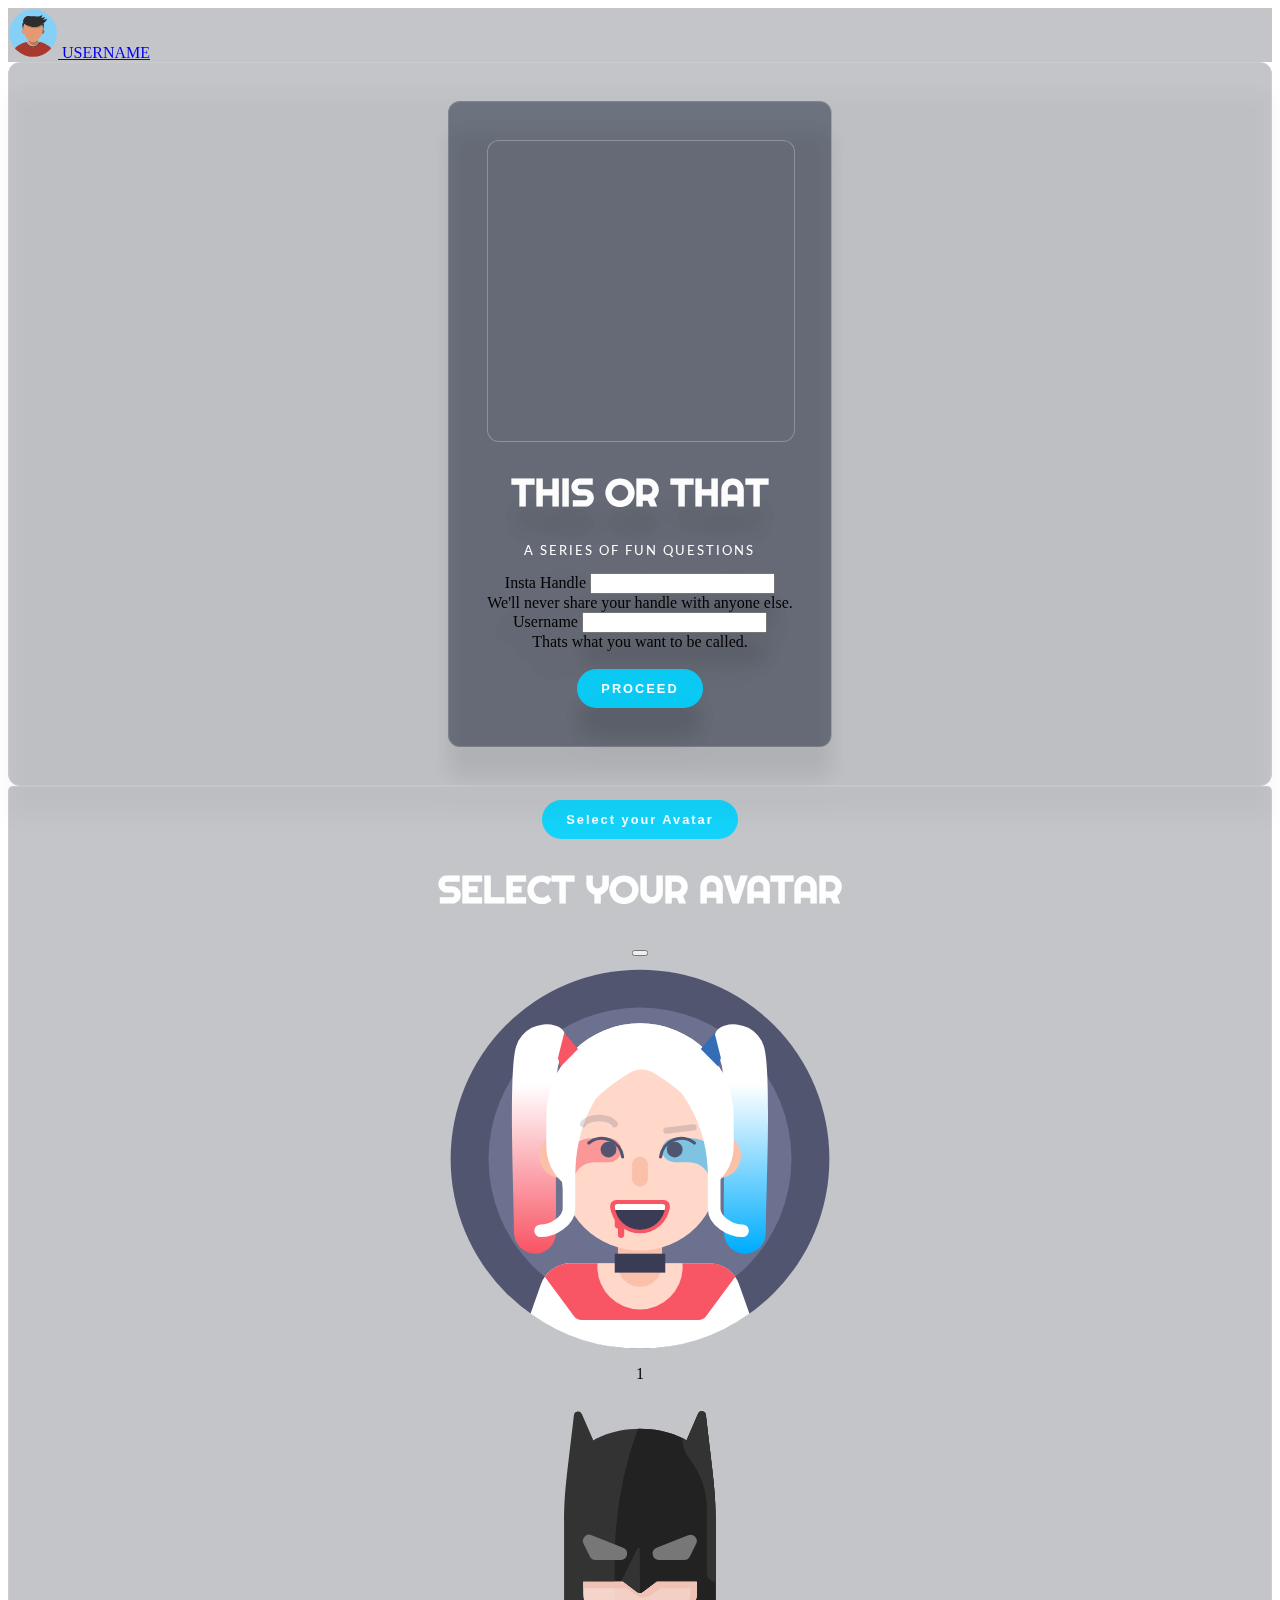
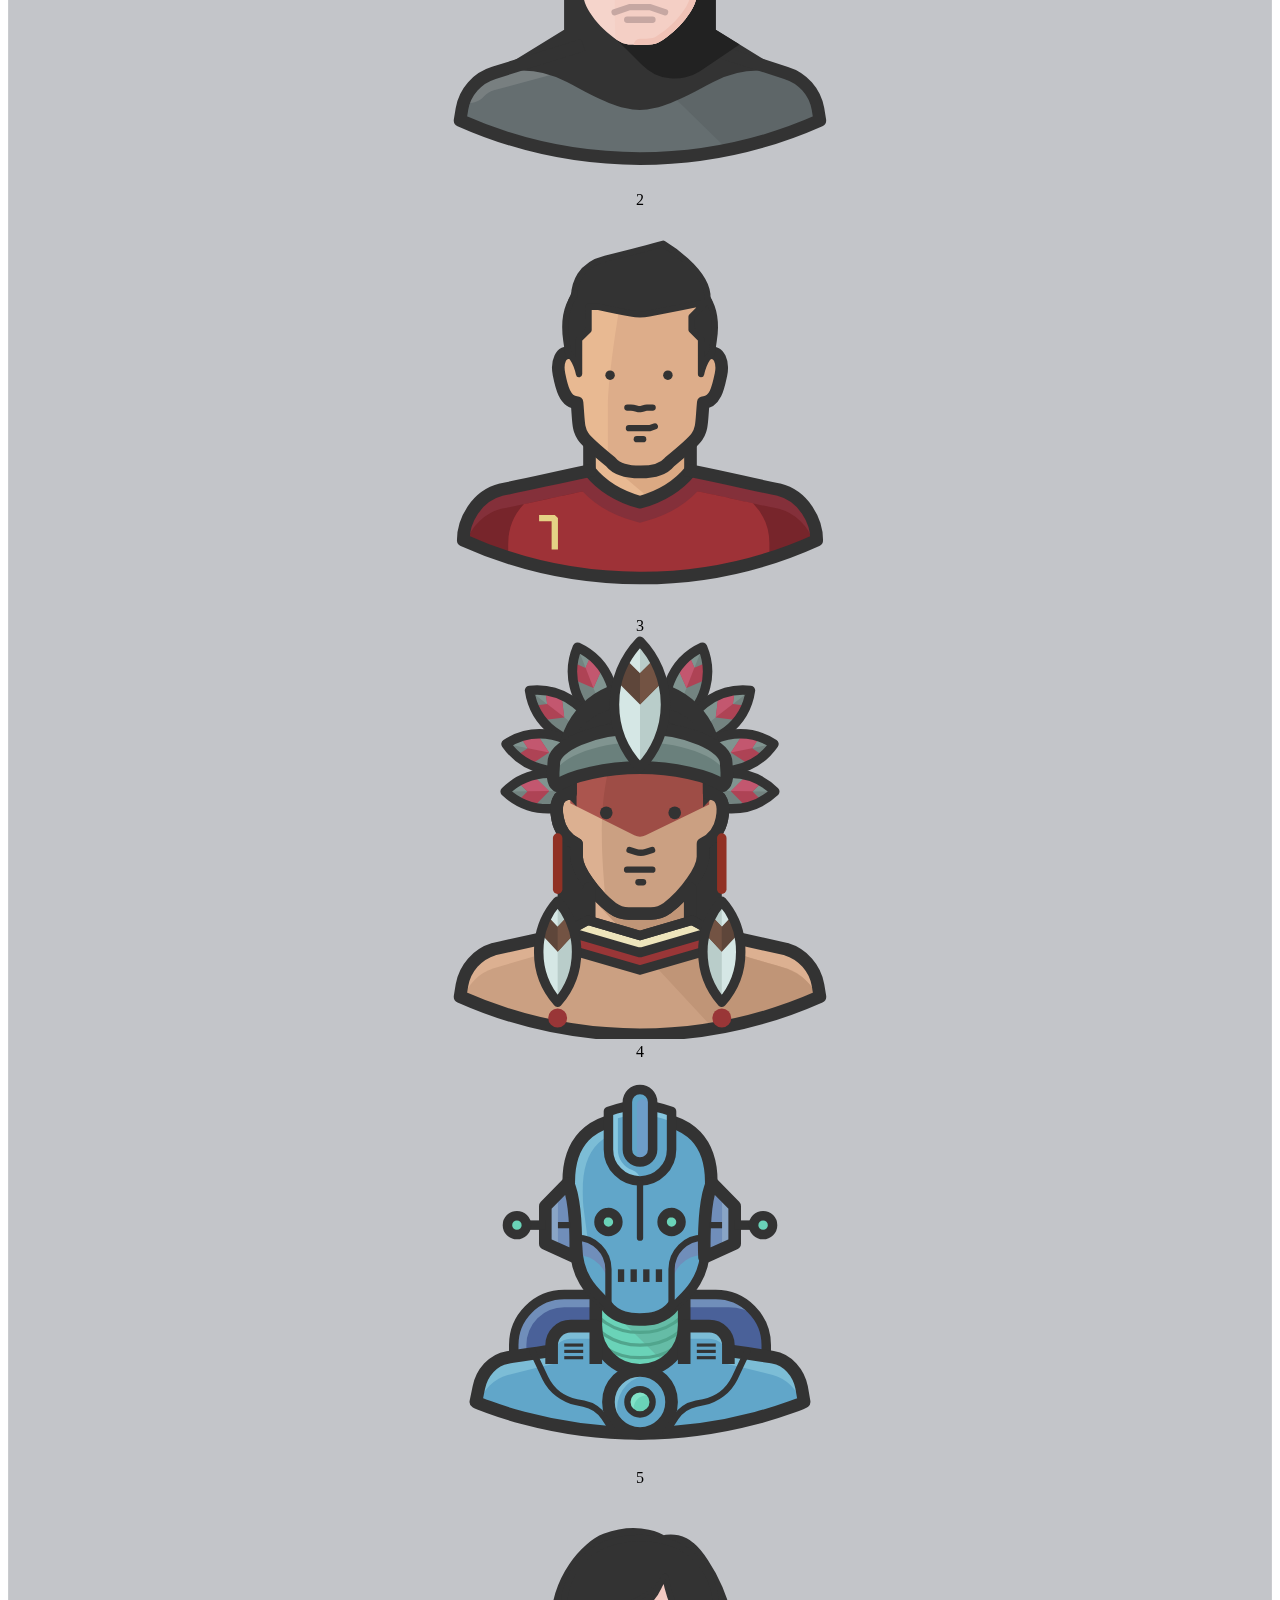
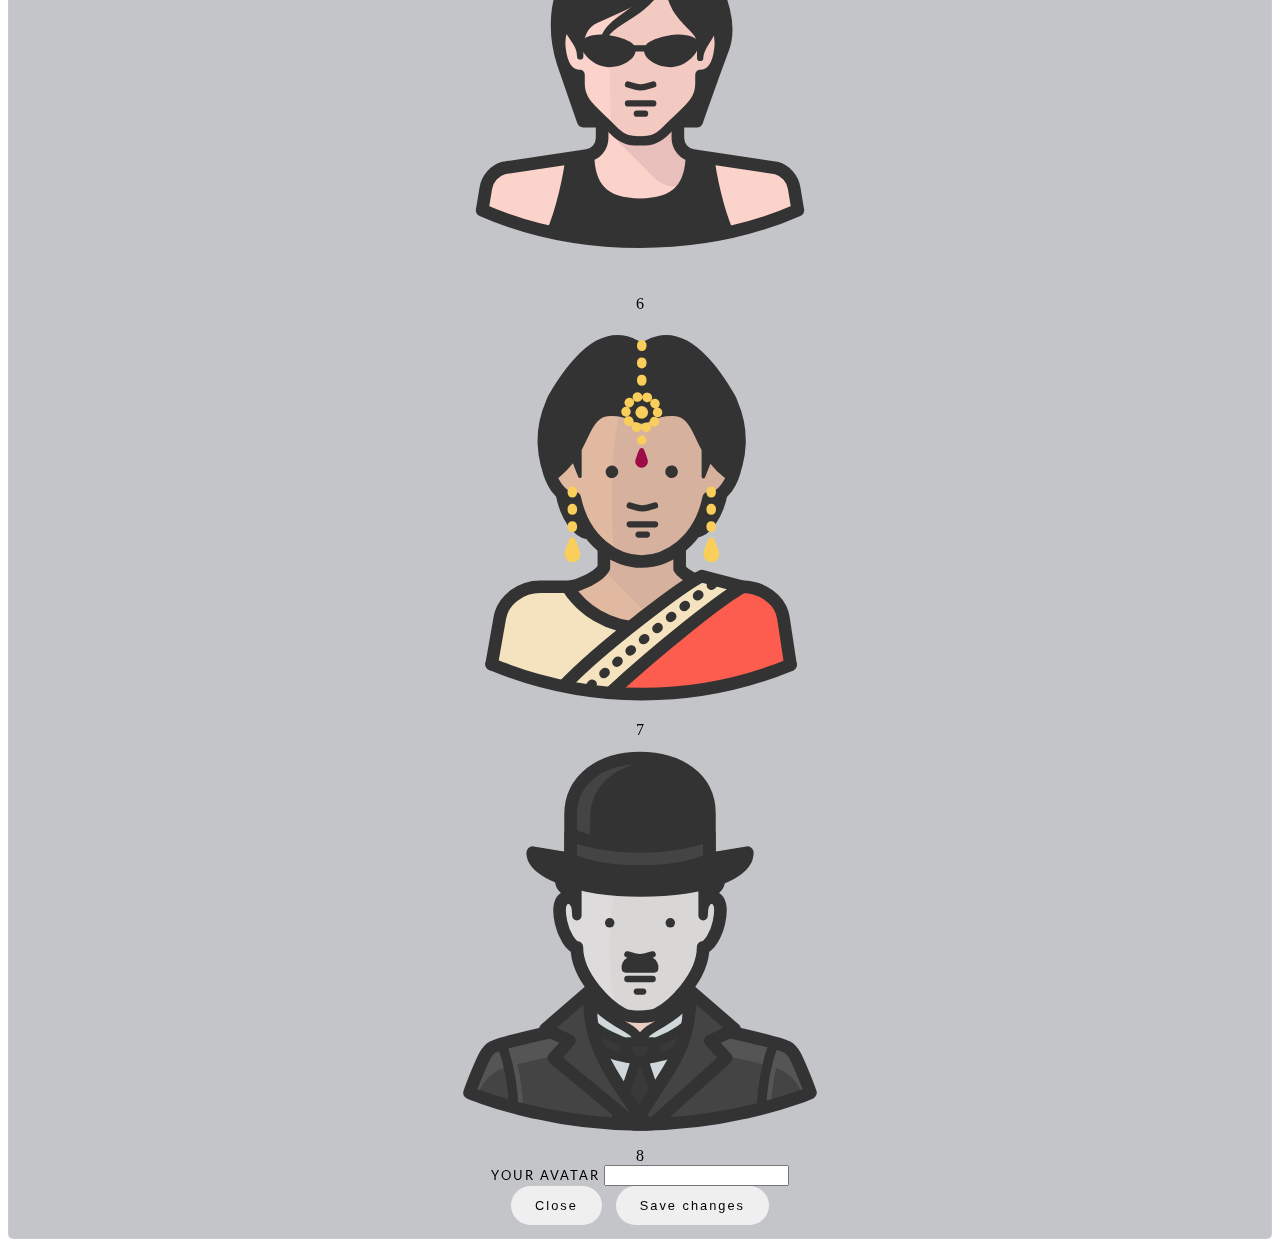
<file: index.html>
<!DOCTYPE html>
<html lang="en">

<head>
    <meta charset="UTF-8" />
    <meta name="viewport" content="width=device-width, initial-scale=1.0" />
    <title>Recommend</title>
    <link href="https://cdn.jsdelivr.net/npm/bootstrap@5.3.2/dist/css/bootstrap.min.css" rel="stylesheet"
        integrity="sha384-T3c6CoIi6uLrA9TneNEoa7RxnatzjcDSCmG1MXxSR1GAsXEV/Dwwykc2MPK8M2HN" crossorigin="anonymous" />
    <link rel="preconnect" href="https://fonts.googleapis.com" />
    <link rel="preconnect" href="https://fonts.gstatic.com" crossorigin />
    <link href="https://fonts.googleapis.com/css2?family=Titillium+Web&display=swap" rel="stylesheet" />
    <link rel="stylesheet" href="styles2.css" />
</head>

<body>
    <nav class="navbar  mb-4 " data-bs-theme="dark" style="background-color:  rgba(17, 25, 40, 0.25);">
        <div class="container-fluid">
            <a class="navbar-brand" href="#">
                <img src="./Images/male_boy_person_people_avatar_icon_159358.svg" id="UserAvatar" alt="Logo" width="50"
                    height="50" class="d-inline-block align-text-top">
                <span id="UserName" class="ms-4"> USERNAME</span>
            </a>
        </div>
    </nav>

    <div class="container text-center" id="q0">


        <div class="row d-flex justify-content-center">

            <div class="col ms-2 mt-2">

                <div class="container">
                    <div class="wrapper">
                        <div class="banner-image-0 img-fluid"> </div>
                        <h1 class="mt-2">This or That</h1>
                        <p> A series of fun questions </p>
                    </div>
                    <form>
                        <div class="mb-3">
                            <label for="exampleInputEmail1" class="form-label text-white">Insta Handle</label>
                            <input type="text" class="form-control text-center" id="insta_id"
                                aria-describedby="emailHelp" />
                            <div id="emailHelp" class="form-text text-white">
                                We'll never share your handle with anyone else.
                            </div>
                        </div>
                        <div class="mb-3">
                            <label for="exampleInputPassword1" class="form-label text-white">
                                Username
                            </label>
                            <input type="text" class="form-control text-center" id="userName1"
                                aria-describedby="userHelp" />
                            <div id="userHelp" class="form-text text-white">
                                Thats what you want to be called.
                            </div>
                        </div>





                        <div class="mb-3 form-check mt-2">



                        </div>
                    </form>
                    <div class="button-wrapper">

                        <button class="btn fill" id="page0to1">PROCEED</button>
                    </div>
                </div>
            </div>

        </div>
    </div>

    <div id="q11" class="container-2">
        <button type="button" class="btn btn-primary fill" data-bs-toggle="modal" data-bs-target="#exampleModal">
            Select your Avatar
        </button>

        <div class="modal fade" id="exampleModal" tabindex="-1" aria-labelledby="exampleModalLabel" aria-hidden="true">
            <div class="modal-dialog">
                <div class="modal-content">
                    <div class="modal-header text-center">
                        <h1 class="modal-title fs-5 fw-bold" id="exampleModalLabel">
                            Select Your Avatar
                        </h1>
                        <button type="button" class="btn-close" data-bs-dismiss="modal" aria-label="Close"></button>
                    </div>
                    <div class="modal-body">
                        <div class="container-fluid">
                            <div class="row">
                                <div class="col-md-4">
                                    <img title="Harvey Quinn"
                                        src="./Images/4043270-avatar-joker-squad-suicide-woman_113256.svg" />
                                    1
                                </div>
                                <div class="col-md-4 ms-auto">
                                    <img title="Bataman" src="./Images/batman_90804.svg" />
                                    2
                                </div>
                            </div>
                            <div class="row">
                                <div class="col-md-4">
                                    <img title="Ronaldo" src="./Images/cristianoronaldo_90805.svg" />
                                    3
                                </div>
                                <div class="col-md-4 ms-auto">
                                    <img title="Native man" src="./Images/nativeman_90827.svg" />
                                    4
                                </div>
                            </div>
                            <div class="row">
                                <div class="col-md-4">
                                    <img title="Robot" src="./Images/robot01_90832.svg" />
                                    5
                                </div>
                                <div class="col-md-4 ms-auto">
                                    <img title="Trinity" src="./Images/trinity_90829.svg" />
                                    6
                                </div>
                            </div>
                            <div class="row">
                                <div class="col-md-4">
                                    <img title="Woman" src="./Images/indianwoman_90828.svg" />
                                    7
                                </div>
                                <div class="col-md-4 ms-auto">
                                    <img title="Charlie Chaplin" src="./Images/charliechaplin_90809.svg" />
                                    8
                                </div>
                            </div>
                        </div>
                    </div>
                    <div class="mb-3">
                        <label for="Avatar" class="form-label text-center f ms-4 fw-bold">Your Avatar</label>
                        <input type="text" id="avatarId" class="form-control text-center" id="Avatar" />
                    </div>
                    <div class="modal-footer">
                        <button type="button" class="btn btn-secondary" data-bs-dismiss="modal">
                            Close
                        </button>
                        <button type="button" class="btn btn-primary" id="userAvatarSubmit" data-bs-dismiss="modal">
                            Save changes
                        </button>
                    </div>
                </div>
            </div>
        </div>
    </div>


    <div class="container text-center hidden" id="q1">

        <div class="row d-flex justify-content-center">
            <div class="col ms-2 mr-2 mt-2">

                <div class="container">
                    <div class="wrapper">
                        <div class="banner-image-1 img-fluid"> </div>
                        <h1 class="mt-2">Christopher Nolan's Batman Trilogy</h1>
                        <p>2005-2012
                        </p>
                    </div>
                    <div class="button-wrapper">

                        <button class="btn fill" type="submit" id="page1to2a">SELECT</button>

                    </div>
                </div>
            </div>
            <div class="col ms-2 mt-2">

                <div class="container">
                    <div class="wrapper">
                        <div class="banner-image-2 img-fluid"> </div>
                        <h1 class="mt-2">Marvel's Avengers Phase 3 Series</h1>
                        <p>2008-2019</p>
                    </div>
                    <div class="button-wrapper">

                        <button class="btn fill" id="page1to2b">SELECT</button>
                    </div>
                </div>
            </div>

        </div>
    </div>





    <div class="container text-center hidden" id="q2">

        <div class="row d-flex justify-content-center">
            <div class="col ms-2 mr-2 mt-2">

                <div class="container">
                    <div class="wrapper">
                        <div class="banner-image-3 img-fluid"> </div>
                        <h1 class="mt-2">Harry Potter Series</h1>
                        <p>2001-2011
                        </p>
                    </div>
                    <div class="button-wrapper">

                        <button class="btn fill" type="submit" id="page2to3a">SELECT</button>

                    </div>
                </div>
            </div>
            <div class="col ms-2 mt-2">

                <div class="container">
                    <div class="wrapper">
                        <div class="banner-image-4 img-fluid"> </div>
                        <h1 class="mt-2">Lord of the Rings Series</h1>
                        <p>1937-2022</p>
                    </div>
                    <div class="button-wrapper">

                        <button class="btn fill" id="page2to3b">SELECT</button>
                    </div>
                </div>
            </div>

        </div>
    </div>



    <div class="container text-center hidden" id="q3">

        <div class="row d-flex justify-content-center">
            <div class="col ms-2 mr-2 mt-2">

                <div class="container">
                    <div class="wrapper">
                        <div class="banner-image-5 img-fluid"> </div>
                        <h1 class="mt-2">E-Sports</h1>
                        <p>(FIFA, Fortnite , PUBG, COD, Valorant, Dota 2, CS:GO)
                        </p>
                    </div>
                    <div class="button-wrapper">

                        <button class="btn fill" type="submit" id="page3to4a">SELECT</button>

                    </div>
                </div>
            </div>
            <div class="col ms-2 mt-2">

                <div class="container">
                    <div class="wrapper">
                        <div class="banner-image-6 img-fluid"> </div>
                        <h1 class="mt-2">Outdoor Sports</h1>
                        <p>(Football , Cricket , Basketball , Badminton )</p>
                    </div>
                    <div class="button-wrapper">

                        <button class="btn fill" id="page3to4b">SELECT</button>
                    </div>
                </div>
            </div>

        </div>
    </div>




    <div class="container text-center hidden" id="q4">

        <div class="row d-flex justify-content-center">
            <div class="col ms-2 mr-2 mt-2">

                <div class="container">
                    <div class="wrapper">
                        <div class="banner-image-7 img-fluid"> </div>
                        <h1 class="mt-2">Friends</h1>
                        <p>1994-2004
                        </p>
                    </div>
                    <div class="button-wrapper">

                        <button class="btn fill" type="submit" id="page4to5a">SELECT</button>

                    </div>
                </div>
            </div>
            <div class="col ms-2 mt-2">

                <div class="container">
                    <div class="wrapper">
                        <div class="banner-image-8 img-fluid"> </div>
                        <h1 class="mt-2">The Office</h1>
                        <p>
                            2005-2013
                        </p>
                    </div>
                    <div class="button-wrapper">

                        <button class="btn fill" id="page4to5b">SELECT</button>
                    </div>
                </div>
            </div>

        </div>
    </div>




    <div class="container text-center hidden" id="q5">

        <div class="row d-flex justify-content-center">
            <div class="col ms-2 mr-2 mt-2">

                <div class="container">
                    <div class="wrapper">
                        <div class="banner-image-9 img-fluid"> </div>
                        <h1 class="mt-2">Foodie tour</h1>
                        <p>🍩🍜🍔🍕
                        </p>
                    </div>
                    <div class="button-wrapper">

                        <button class="btn fill" type="submit" id="page5to6a">SELECT</button>

                    </div>
                </div>
            </div>
            <div class="col ms-2 mt-2">

                <div class="container">
                    <div class="wrapper">
                        <div class="banner-image-10 img-fluid"> </div>
                        <h1 class="mt-2">Historical sightseeing</h1>
                        <p>
                            🏰🕌🏯🏟️
                        </p>
                    </div>
                    <div class="button-wrapper">

                        <button class="btn fill" id="page5to6b">SELECT</button>
                    </div>
                </div>
            </div>

        </div>
    </div>




    <div class="container text-center hidden" id="q6">

        <div class="row d-flex justify-content-center">
            <div class="col ms-2 mr-2 mt-2">

                <div class="container">
                    <div class="wrapper">
                        <div class="banner-image-11 img-fluid"> </div>
                        <h1 class="mt-2">Naruto</h1>
                        <p> 2002-2017
                        </p>
                    </div>
                    <div class="button-wrapper">

                        <button class="btn fill" type="submit" id="page6to7a">SELECT</button>

                    </div>
                </div>
            </div>
            <div class="col ms-2 mt-2">

                <div class="container">
                    <div class="wrapper">
                        <div class="banner-image-12 img-fluid"> </div>
                        <h1 class="mt-2">One Piece</h1>
                        <p>
                            1999-2022
                        </p>
                    </div>
                    <div class="button-wrapper">

                        <button class="btn fill" id="page6to7b">SELECT</button>
                    </div>
                </div>
            </div>

        </div>
    </div>











    <div class="container text-center hidden" id="q7">

        <div class="row d-flex justify-content-center">
            <div class="col ms-2 mr-2 mt-2">

                <div class="container">
                    <div class="wrapper">
                        <div class="banner-image-13 img-fluid"> </div>
                        <h1 class="mt-2">Ed Sheeran</h1>
                        <p> (Perfect , Shape of You , Castle on the Hill, Thinking Out Loud)
                        </p>
                    </div>
                    <div class="button-wrapper">

                        <button class="btn fill" type="submit" id="page7to8a">SELECT</button>

                    </div>
                </div>
            </div>
            <div class="col ms-2 mt-2">

                <div class="container">
                    <div class="wrapper">
                        <div class="banner-image-14 img-fluid"> </div>
                        <h1 class="mt-2">Shawn Mendes</h1>
                        <p>
                            (Stitches , Treat You Better , In My Blood , There's Nothing Holdin' Me Back)
                        </p>
                    </div>
                    <div class="button-wrapper">

                        <button class="btn fill" id="page7to8b">SELECT</button>
                    </div>
                </div>
            </div>

        </div>
    </div>

















    <div class="container text-center hidden" id="q8">

        <div class="row d-flex justify-content-center">
            <div class="col ms-2 mr-2 mt-2">

                <div class="container">
                    <div class="wrapper">
                        <div class="banner-image-15 img-fluid"> </div>
                        <h1 class="mt-2">Call Person </h1>
                        <p>
                        </p>
                    </div>
                    <div class="button-wrapper">

                        <button class="btn fill" type="submit" id="page8to9a">SELECT</button>

                    </div>
                </div>
            </div>
            <div class="col ms-2 mt-2">

                <div class="container">
                    <div class="wrapper">
                        <div class="banner-image-16 img-fluid"> </div>
                        <h1 class="mt-2">Text Person</h1>
                        <p>

                        </p>
                    </div>
                    <div class="button-wrapper">

                        <button class="btn fill" id="page8to9b">SELECT</button>
                    </div>
                </div>
            </div>

        </div>
    </div>




    <div class="container text-center hidden" id="q9">

        <div class="row d-flex justify-content-center">
            <div class="col ms-2 mr-2 mt-2">

                <div class="container">
                    <div class="wrapper">
                        <div class="banner-image-17 img-fluid"> </div>
                        <h1 class="mt-2">Virat Kohli</h1>
                        <p>
                            82* (53) vs Pakistan, 2022
                        </p>
                    </div>
                    <div class="button-wrapper">

                        <button class="btn fill" type="submit" id="page9to10a">SELECT</button>

                    </div>
                </div>
            </div>
            <div class="col ms-2 mt-2">

                <div class="container">
                    <div class="wrapper">
                        <div class="banner-image-18 img-fluid"> </div>
                        <h1 class="mt-2">Sachin Tendulkar</h1>
                        <p>
                            143 (131) & 1/27 vs Australia, 1998

                        </p>
                    </div>
                    <div class="button-wrapper">

                        <button class="btn fill" id="page9to10b">SELECT</button>
                    </div>
                </div>
            </div>

        </div>
    </div>



    <div class="container text-center hidden" id="q10">

        <div class="row d-flex justify-content-center">
            <div class="col ms-2 mr-2 mt-2">

                <div class="container">
                    <div class="wrapper">
                        <div class="banner-image-19 img-fluid"> </div>
                        <h1 class="mt-2">Fight 100 duck-sized horses</h1>
                        <p>
                            🐎
                        </p>
                    </div>
                    <div class="button-wrapper">

                        <button class="btn fill" id="page10to11a" type="submit"> SELECT</button>

                    </div>
                </div>
            </div>
            <div class="col ms-2 mt-2">

                <div class="container">
                    <div class="wrapper">
                        <div class="banner-image-20 img-fluid"> </div>
                        <h1 class="mt-2">Fight a horse sized duck</h1>
                        <p>
                            🦆

                        </p>
                    </div>
                    <div class="button-wrapper">

                        <button class="btn fill" id="page10to11b">SELECT</button>
                    </div>
                </div>
            </div>

        </div>
    </div>





    <div class="container text-center hidden " id="q12">

        <div class="row d-flex justify-content-center">
            <div class="col ms-2 mr-2 mt-2">

                <div class="container">
                    <div class="wrapper d-flex justify-content-center">

                        <img src="./Images/batman_90804.svg" class="rounded mx-auto d-block img-fluid"
                            id="final_page_p_img" alt="...">
                    </div>
                    <div class="container">
                        <h2 class="text-center" id="final_page_username"></h2>



                    </div>
                </div>

            </div>

        </div>


        <div class="row ">
            <div class="col-4 ">

                <div class=" d-flex justify-content-center">

                    <img src="./Images/charliechaplin_90809.svg" class="rounded mx-auto d-block img-fluid"
                        style="min-width: 8rem; min-height: 8rem;" alt="..." id="recom_1_img">


                </div>
                <p id="recom_1_username"></p>


            </div>
            <div class="col-4 ">
                <div class=" d-flex justify-content-center">

                    <img src="./Images/cristianoronaldo_90805.svg" class="rounded mx-auto d-block img-fluid"
                        style="min-width: 8rem; min-height: 8rem;" alt="..." id="recom_2_img">
                </div>
                <p id="recom_2_username"></p>
            </div>
            <div class="col-4 ">

                <div class=" d-flex justify-content-center">

                    <img src="./Images/trinity_90829.svg" class="rounded mx-auto d-block img-fluid"
                        style="min-width: 8rem; min-height: 8rem;" alt="..." id="recom_3_img">

                </div>
                <p id="recom_3_username"></p>
            </div>

        </div>

    </div>






    <script src="https://cdn.jsdelivr.net/npm/bootstrap@5.3.2/dist/js/bootstrap.bundle.min.js"
        integrity="sha384-C6RzsynM9kWDrMNeT87bh95OGNyZPhcTNXj1NW7RuBCsyN/o0jlpcV8Qyq46cDfL"
        crossorigin="anonymous"></script>
    <script src="app2.js"></script>
</body>

</html>
</file>
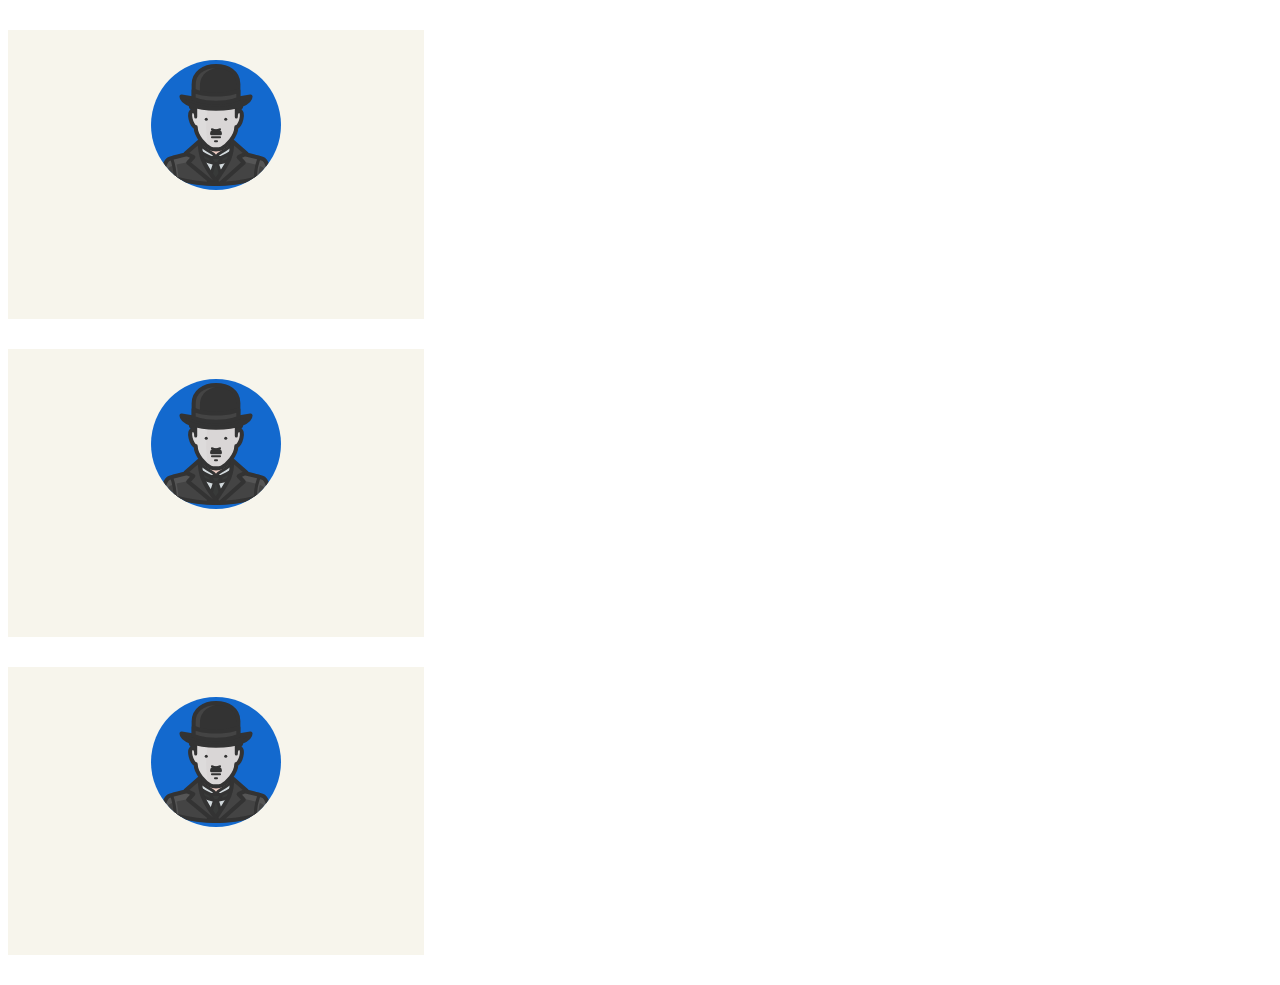
<file: hey.html>
<!DOCTYPE html>
<html lang="en">

<head>
    <meta charset="UTF-8" />
    <meta name="viewport" content="width=device-width, initial-scale=1.0" />
    <title>Recommend</title>
    <link href="https://cdn.jsdelivr.net/npm/bootstrap@5.3.2/dist/css/bootstrap.min.css" rel="stylesheet"
        integrity="sha384-T3c6CoIi6uLrA9TneNEoa7RxnatzjcDSCmG1MXxSR1GAsXEV/Dwwykc2MPK8M2HN" crossorigin="anonymous" />
    <link rel="preconnect" href="https://fonts.googleapis.com" />
    <link rel="preconnect" href="https://fonts.gstatic.com" crossorigin />
    <link href="https://fonts.googleapis.com/css2?family=Titillium+Web&display=swap" rel="stylesheet" />
    <link rel="stylesheet" href="styles3.css" />

</head>

<body onload="loadRecommendations()">





    <div class="container">

        <h1 class="text-center text-black">Your Recommendations </h1>
        <div class="row">
            <div class="col-12 col-sm-6 col-md-4 col-lg-4">
                <div class="our-team">
                    <div class="picture">
                        <img class="img-fluid" id="recom_1_img" src="">
                    </div>
                    <div class="team-content">
                        <h3 class="name" id="recom_1_username">hey</h3>
                        <ul class="social">
                            <h3 class="text-white"></h3>
                        </ul>
                    </div>

                </div>
            </div>
            <div class="col-12 col-sm-6 col-md-4 col-lg-4">
                <div class="our-team">
                    <div class="picture">
                        <img class="img-fluid" id="recom_2_img">
                    </div>
                    <div class="team-content">
                        <h3 class="name" id="recom_2_username"></h3>

                    </div>
                    <ul class="social">
                        <h3 class="text-white"></h3>
                    </ul>
                </div>
            </div>
            <div class="col-12 col-sm-6 col-md-4 col-lg-4">
                <div class="our-team">
                    <div class="picture">
                        <img class="img-fluid" id="recom_3_img">
                    </div>
                    <div class="team-content">
                        <h3 class="name" id="recom_3_username"></h3>

                    </div>
                    <ul class="social">
                        <h3 class="text-white"></h3>
                    </ul>
                </div>
            </div>

        </div>
    </div>
    <!-- <div class="container text-center  " id="q12">

        <div class="row d-flex justify-content-center">
            <div class="col ms-2 mr-2 mt-2">

                <div class="container">
                    <div class="wrapper d-flex justify-content-center">

                        <img src="./Images/batman_90804.svg" class="rounded mx-auto d-block img-fluid" id="profile_img"
                            style="min-width: 12rem; min-height: 12rem;" alt="...">
                    </div>
                    <div class="container">
                        <h2 class="text-center">Username</h2>



                    </div>
                </div>

            </div>

        </div>


        <div class="row ">
            <div class="col-4 ">

                <div class=" d-flex justify-content-center">

                    <img src="./Images/charliechaplin_90809.svg" class="rounded mx-auto d-block img-fluid"
                        style="min-width: 8rem; min-height: 8rem;" alt="...">


                </div>
                <p>hey</p>


            </div>
            <div class="col-4 ">
                <div class=" d-flex justify-content-center">

                    <img src="./Images/cristianoronaldo_90805.svg" class="rounded mx-auto d-block img-fluid"
                        style="min-width: 8rem; min-height: 8rem;" alt="...">
                </div>
                <p>hey</p>
            </div>
            <div class="col-4 ">

                <div class=" d-flex justify-content-center">

                    <img src="./Images/trinity_90829.svg" class="rounded mx-auto d-block img-fluid"
                        style="min-width: 8rem; min-height: 8rem;" alt="...">

                </div>
                <p>hey</p>
            </div>

        </div>

    </div> -->
    <script>

        function giveImgUrl(avaid) {
            if (avaid === "1") {
                return "./Images/4043270-avatar-joker-squad-suicide-woman_113256.svg";
            } else if (avaid == "2") {

                return "./Images/batman_90804.svg";
            } else if (avaid === "3") {
                return "./Images/cristianoronaldo_90805.svg";
            } else if (avaid === "4") {
                return "./Images/nativeman_90827.svg";
            } else if (avaid === "5") {
                return "./Images/robot01_90832.svg";
            } else if (avaid === "6") {
                return "./Images/trinity_90829.svg";
            } else if (avaid === "7") {
                return "./Images/indianwoman_90828.svg";
            } else {
                return "./Images/charliechaplin_90809.svg";
            }
        }
        function loadRecommendations() {
            console.log(localStorage.getItem("rec1"));

            document.getElementById("recom_1_img").src = giveImgUrl(localStorage.getItem("rec_ava1"));
            document.getElementById("recom_1_username").innerHTML = localStorage.getItem("rec1");

            document.getElementById("recom_2_img").src = giveImgUrl(localStorage.getItem("rec_ava2"));
            document.getElementById("recom_2_username").innerHTML = localStorage.getItem("rec2");

            document.getElementById("recom_3_img").src = giveImgUrl(localStorage.getItem("rec_ava3"));
            document.getElementById("recom_3_username").innerHTML = localStorage.getItem("rec3");
        }
    </script>

</body>

</html>
</file>
<file: styles2.css>
@import url("https://fonts.googleapis.com/css2?family=Righteous&display=swap");
@import url("https://fonts.googleapis.com/css2?family=Lato:wght@300&display=swap");

body {
  /* solid background */
  background: rgb(0, 212, 255);

  /* gradient background*/
  background: linear-gradient(
    45deg,
    rgba(0, 212, 255, 1) 0%,
    rgba(11, 3, 45, 1) 100%
  );

  /* photo background */
  background-image: url(https://images.unsplash.com/photo-1619204715997-1367fe5812f1?ixlib=rb-1.2.1&ixid=MnwxMjA3fDB8MHxwaG90by1wYWdlfHx8fGVufDB8fHx8&auto=format&fit=crop&w=1889&q=80);
  background-size: cover;
  background-position: center;
  /* 
  display: flex;
  align-items: center;
  justify-content: center; */
}

.container {
  backdrop-filter: blur(16px) saturate(180%);
  -webkit-backdrop-filter: blur(16px) saturate(180%);
  background-color: rgba(17, 25, 40, 0.25);
  border-radius: 12px;
  border: 1px solid rgba(255, 255, 255, 0.125);
  padding: 38px;
  filter: drop-shadow(0 30px 10px rgba(0, 0, 0, 0.125));
  display: flex;
  flex-direction: column;
  align-items: center;
  justify-content: center;
  text-align: center;
}

.container-2 {
  background-color: rgba(17, 25, 40, 0.25);
  border-radius: 5px;
  border: 1px solid rgba(255, 255, 255, 0.125);
  padding: 13px;
  display: flex;
  flex-direction: column;
  align-items: center;
  justify-content: center;
  text-align: center;
}
.wrapper {
  width: 100%;
  height: 100%;
}
.banner-image-0 {
  background-image: url(https://th.bing.com/th/id/OIG4.JvOJNgVv.PscVEt9424Z?pid=ImgGn);
  background-position: center;
  background-size: cover;
  height: 300px;
  width: 100%;
  border-radius: 12px;
  border: 1px solid rgba(255, 255, 255, 0.255);
}

.banner-image-1 {
  background-image: url(https://m.media-amazon.com/images/M/MV5BMTMxNTMwODM0NF5BMl5BanBnXkFtZTcwODAyMTk2Mw@@._V1_.jpg);
  background-position: center;
  background-size: cover;
  height: 500px;
  width: 100%;
  border-radius: 12px;
  border: 1px solid rgba(255, 255, 255, 0.255);
}
.banner-image-2 {
  background-image: url(https://m.media-amazon.com/images/M/MV5BMTc5MDE2ODcwNV5BMl5BanBnXkFtZTgwMzI2NzQ2NzM@._V1_.jpg);
  background-position: center;
  background-size: cover;
  height: 500px;
  width: 100%;
  border-radius: 12px;
  border: 1px solid rgba(255, 255, 255, 0.255);
}
.banner-image-3 {
  background-image: url(https://gitmind.com/wp-content/uploads/2023/04/harry-potter-in-order.jpg);
  background-position: center;
  background-size: cover;
  height: 400px;
  width: 100%;
  border-radius: 12px;
  border: 1px solid rgba(255, 255, 255, 0.255);
}
.banner-image-4 {
  background-image: url(https://hips.hearstapps.com/hmg-prod/images/index-1666029047.jpg?crop=0.502xw:1.00xh;0.249xw,0&resize=640:*);
  background-position: center;
  background-size: cover;
  height: 400px;
  width: 100%;
  border-radius: 12px;
  border: 1px solid rgba(255, 255, 255, 0.255);
}
.banner-image-5 {
  background-image: url(https://mir-s3-cdn-cf.behance.net/project_modules/1400_opt_1/06bdbb124401731.6102fccf6bd1f.png);
  background-position: center;
  background-size: cover;
  height: 400px;
  width: 100%;
  border-radius: 12px;
  border: 1px solid rgba(255, 255, 255, 0.255);
}
.banner-image-6 {
  background-image: url(https://i.pinimg.com/736x/6e/38/57/6e3857095cac20b946271941053cc269.jpg);
  background-position: center;
  background-size: cover;
  height: 400px;
  width: 100%;
  border-radius: 12px;
  border: 1px solid rgba(255, 255, 255, 0.255);
}
.banner-image-7 {
  background-image: url(https://images.cnbctv18.com/wp-content/uploads/2019/08/11103892_f57d05a21e.jpg);
  background-position: center;
  background-size: cover;
  height: 400px;
  width: 100%;
  border-radius: 12px;
  border: 1px solid rgba(255, 255, 255, 0.255);
}
.banner-image-8 {
  background-image: url(https://www.nbc.com/sites/nbcblog/files/2022/12/the-office-season-3-a-benihana-christmas.jpg);
  background-position: center;
  background-size: cover;
  height: 400px;
  width: 100%;
  border-radius: 12px;
  border: 1px solid rgba(255, 255, 255, 0.255);
}
.banner-image-9 {
  background-image: url(https://img.etimg.com/thumb/width-1200,height-900,imgsize-94389,resizemode-75,msid-49810125/industry/services/hotels-/-restaurants/indian-food-scene-catches-restaurant-group-le-cirques-fancy.jpg);
  background-position: center;
  background-size: cover;
  height: 400px;
  width: 100%;
  border-radius: 12px;
  border: 1px solid rgba(255, 255, 255, 0.255);
}
.banner-image-10 {
  background-image: url(https://wanderon.in/_next/image?url=https%3A%2F%2Fdr7f10k1l6bnm.cloudfront.net%2Fwp-content%2Fuploads%2F2023%2F08%2F12-min-7-scaled.jpg&w=3840&q=75);
  background-position: center;
  background-size: cover;
  height: 400px;
  width: 100%;
  border-radius: 12px;
  border: 1px solid rgba(255, 255, 255, 0.255);
}
.banner-image-11 {
  background-image: url(https://cdn.pixabay.com/photo/2023/09/04/03/24/ai-generated-8231889_640.png);
  background-position: center;
  background-size: contain;
  background-repeat: no-repeat;
  height: 400px;
  width: 100%;
  border-radius: 12px;
  border: 1px solid rgba(255, 255, 255, 0.255);
}
.banner-image-12 {
  background-image: url(https://pics.filmaffinity.com/one_piece-647985949-mmed.jpg);
  background-position: center;
  background-size: contain;
  background-repeat: no-repeat;
  height: 400px;
  width: 100%;
  border-radius: 12px;
  border: 1px solid rgba(255, 255, 255, 0.255);
}
.banner-image-13 {
  background-image: url(https://media.gq.com/photos/651b22a63084858599538a91/master/w_2560%2Cc_limit/ed_10.jpg);

  background-position: center;
  background-size: cover;
  height: 400px;
  width: 100%;
  border-radius: 12px;
  border: 1px solid rgba(255, 255, 255, 0.255);
}
.banner-image-14 {
  background-image: url(https://pyxis.nymag.com/v1/imgs/cbe/beb/2fe1b316081d9c7edd8ce8ebddd2a4057b-shawn-mendes.1x.rsquare.w1400.jpg);

  background-position: center;
  background-size: cover;
  height: 400px;
  width: 100%;
  border-radius: 12px;
  border: 1px solid rgba(255, 255, 255, 0.255);
}

.banner-image-15 {
  background-image: url(https://www.footballtalk.org/wp-content/uploads/2022/02/Gabriel-Jesus-Phone-Call-Goal-Celebration-840x630.jpg);
  background-position: center;
  background-size: cover;
  height: 400px;
  width: 100%;
  border-radius: 12px;
  border: 1px solid rgba(255, 255, 255, 0.255);
}
.banner-image-16 {
  background-image: url(https://qph.cf2.quoracdn.net/main-qimg-038c959ce52fcd3c7c74285621c2617d-lq);
  background-position: center;
  background-size: cover;
  height: 400px;
  width: 100%;
  border-radius: 12px;
  border: 1px solid rgba(255, 255, 255, 0.255);
}

.banner-image-17 {
  background-image: url(https://www.royalchallengers.com/PRRCB01/public/styles/1061x767_landscape/public/2022-12/India%20v%20Pakistan%20-%20ICC%20Men%27s%20T20%20World%20Cup%20%2810%29.jpg?itok=v0p5cUpF);
  background-position: center;
  background-size: cover;
  height: 400px;
  width: 100%;
  border-radius: 12px;
  border: 1px solid rgba(255, 255, 255, 0.255);
}
.banner-image-18 {
  background-image: url(https://images.hindustantimes.com/rf/image_size_960x540/HT/p2/2020/09/22/Pictures/_ed82a474-fc6f-11ea-9be4-f86a557f0827.jpg);
  background-position: center;
  background-size: cover;
  height: 400px;
  width: 100%;
  border-radius: 12px;
  border: 1px solid rgba(255, 255, 255, 0.255);
}

.banner-image-19 {
  background-image: url(https://media.sciencephoto.com/c0/42/13/55/c0421355-800px-wm.jpg);
  background-position: center;
  background-size: cover;
  height: 400px;
  width: 100%;
  border-radius: 12px;
  border: 1px solid rgba(255, 255, 255, 0.255);
}
.banner-image-20 {
  background-image: url(https://www.shutterstock.com/image-photo/flanders-ny-usa-october-30-600nw-2256740643.jpg);
  background-position: center;
  background-size: cover;
  height: 446px;
  width: 100%;
  border-radius: 12px;
  border: 1px solid rgba(255, 255, 255, 0.255);
}
@media (max-width: 768px) {
  .banner-image-20 {
    background-size: contain;
    background-repeat: no-repeat;
  }
  .banner-image-19 {
    background-size: contain;
    background-repeat: no-repeat;
  }
  .banner-image-18 {
    background-size: contain;
    background-repeat: no-repeat;
  }
  .banner-image-17 {
    background-size: contain;
    background-repeat: no-repeat;
  }
  .banner-image-16 {
    background-size: contain;
    background-repeat: no-repeat;
  }
  .banner-image-15 {
    background-size: contain;
    background-repeat: no-repeat;
  }
  .banner-image-14 {
    background-size: contain;
    background-repeat: no-repeat;
  }
  .banner-image-13 {
    background-size: contain;
    background-repeat: no-repeat;
  }
  .banner-image-12 {
    background-size: contain;
    background-repeat: no-repeat;
  }
  .banner-image-11 {
    background-size: contain;
    background-repeat: no-repeat;
  }
  .banner-image-10 {
    background-size: contain;
    background-repeat: no-repeat;
  }
  .banner-image-9 {
    background-size: contain;
    background-repeat: no-repeat;
  }
  .banner-image-8 {
    background-size: contain;
    background-repeat: no-repeat;
  }
  .banner-image-7 {
    background-size: contain;
    background-repeat: no-repeat;
  }
  .banner-image-6 {
    background-size: contain;
    background-repeat: no-repeat;
  }
  .banner-image-5 {
    background-size: contain;
    background-repeat: no-repeat;
  }
  .banner-image-4 {
    background-size: contain;
    background-repeat: no-repeat;
  }
  .banner-image-3 {
    background-size: contain;
    background-repeat: no-repeat;
  }
  .banner-image-2 {
    background-size: contain;
    background-repeat: no-repeat;
  }
  .banner-image-1 {
    background-size: contain;
    background-repeat: no-repeat;
  }
  .banner-image-0 {
    background-size: contain;
    background-repeat: no-repeat;
  }
}
h1,
h2,
h3 {
  font-family: "Righteous", sans-serif;
  color: rgba(255, 255, 255, 0.98);
  text-transform: uppercase;
  font-size: 2.4rem;
}
.f {
  color: black;
  font-family: "Lato", sans-serif;
  text-align: center;
  font-size: 0.8rem;
  line-height: 150%;
  letter-spacing: 2px;
  text-transform: uppercase;
}
p {
  color: #fff;
  font-family: "Lato", sans-serif;
  text-align: center;
  font-size: 0.8rem;
  line-height: 150%;
  letter-spacing: 2px;
  text-transform: uppercase;
}

.button-wrapper {
  margin-top: 18px;
}

.btn {
  border: none;
  padding: 12px 24px;
  border-radius: 24px;
  font-size: 12px;
  font-size: 0.8rem;
  letter-spacing: 2px;
  cursor: pointer;
}

.btn + .btn {
  margin-left: 10px;
}

.outline {
  background: transparent;
  color: rgba(0, 212, 255, 0.9);
  border: 1px solid rgba(0, 212, 255, 0.6);
  transition: all 0.3s ease;
}

.outline:hover {
  transform: scale(1.125);
  color: rgba(255, 255, 255, 0.9);
  border-color: rgba(255, 255, 255, 0.9);
  transition: all 0.3s ease;
}

.fill {
  background: rgba(0, 212, 255, 0.9);
  color: rgba(255, 255, 255, 0.95);
  filter: drop-shadow(0);
  font-weight: bold;
  transition: all 0.3s ease;
}

.fill:hover {
  transform: scale(1.125);
  border-color: rgba(255, 255, 255, 0.9);

  background: rgba(0, 212, 255, 0.9);
  filter: drop-shadow(0 10px 5px rgba(0, 0, 0, 0.125));
  transition: all 0.3s ease;
}
.hidden {
  display: none;
}
</file>
<file: styles3.css>
@import url("https://fonts.googleapis.com/css2?family=Righteous&display=swap");
@import url("https://fonts.googleapis.com/css2?family=Lato:wght@300&display=swap");

body {
  height: 100vh;
  background-image: url(https://images.pexels.com/photos/355747/pexels-photo-355747.jpeg?auto=compress&cs=tinysrgb&w=1260&h=750&dpr=1);
  background-size: cover;
  background-position: center;
  display: flex;
  align-items: center;
}

.our-team {
  padding: 30px 0 40px;
  margin-bottom: 30px;
  background-color: #f7f5ec;
  text-align: center;
  overflow: hidden;
  position: relative;
}

.our-team .picture {
  display: inline-block;
  height: 130px;
  width: 130px;
  margin-bottom: 50px;
  z-index: 1;
  position: relative;
}

.our-team .picture::before {
  content: "";
  width: 100%;
  height: 0;
  border-radius: 50%;
  background-color: #1369ce;
  position: absolute;
  bottom: 135%;
  right: 0;
  left: 0;
  opacity: 0.9;
  transform: scale(3);
  transition: all 0.3s linear 0s;
}

.our-team:hover .picture::before {
  height: 100%;
}

.our-team .picture::after {
  content: "";
  width: 100%;
  height: 100%;
  border-radius: 50%;
  background-color: #1369ce;
  position: absolute;
  top: 0;
  left: 0;
  z-index: -1;
}

.our-team .picture img {
  width: 100%;
  height: auto;
  border-radius: 50%;
  transform: scale(1);
  transition: all 0.9s ease 0s;
}

.our-team:hover .picture img {
  box-shadow: 0 0 0 14px #f7f5ec;
  transform: scale(0.7);
}

.our-team .title {
  display: block;
  font-size: 15px;
  color: #4e5052;
  text-transform: capitalize;
}

.our-team .social {
  width: 100%;
  padding: 0;
  margin: 0;
  background-color: #1369ce;
  position: absolute;
  bottom: -100px;
  left: 0;
  transition: all 0.5s ease 0s;
}

.our-team:hover .social {
  bottom: 0;
}

.our-team .social li {
  display: inline-block;
}

.our-team .social li a {
  display: block;
  padding: 10px;
  font-size: 17px;
  color: white;
  transition: all 0.3s ease 0s;
  text-decoration: none;
}

.our-team .social li a:hover {
  color: #1369ce;
  background-color: #f7f5ec;
}

h1,
h2,
h3 {
  font-family: "Righteous", sans-serif;
  color: rgba(0, 0, 0, 0.98);

  font-size: 2.4rem;
}
</file>
